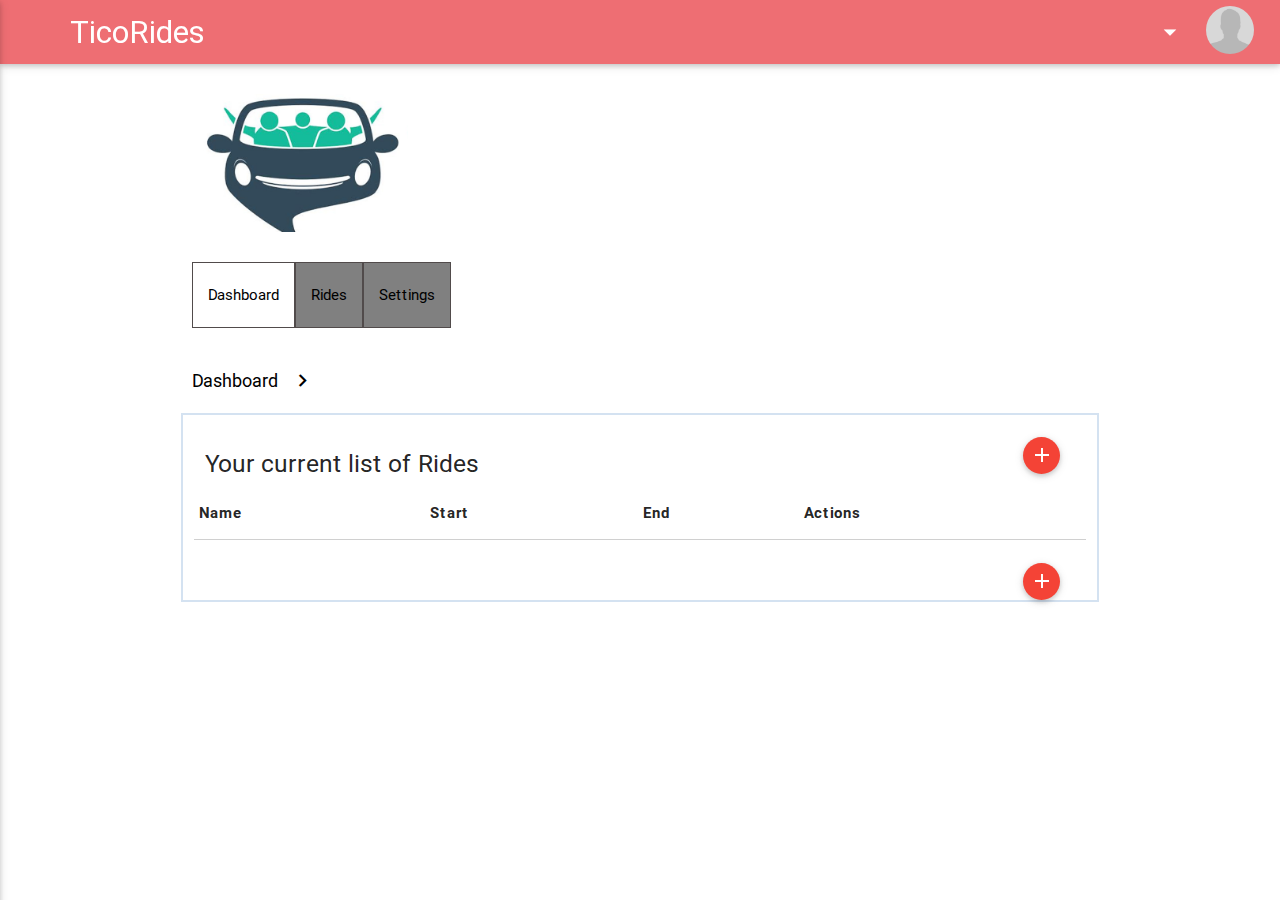
<file: dashboard.html>
<!DOCTYPE html>
<html lang="en">

<head>
    <title>TicoRides</title>
    <meta charset="UTF-8">
    <link rel="stylesheet" href="css/materialize.min.css">
    <link rel="stylesheet" href="css/custom.min.css">
    <link href="https://fonts.googleapis.com/icon?family=Material+Icons" rel="stylesheet">
    <script src="js/jquery-3.0.0.min.js"></script>
    <script src="js/materialize.min.js"></script>
    <meta name="viewport" content="width=device-width, initial-scale=1.0" />

</head>



<body>

    <header class="row">

        <ul id="dropdown1" class="dropdown-content">
            <li><a href="settings.html">Settings</a></li>
            <li class="divider"></li>
            <li><a id="logout1">Logout</a></li>
        </ul>

        <div class="navbar-fixed">
            <nav>
                <div class="nav-wrapper">
                    <a href="dashboard.html" class="brand-logo left">TicoRides</a>
                    <a href="#" data-activates="mobile-demo" class="button-collapse"><i class="material-icons">menu</i></a>
                    <img src="img/user_placeholder.png" alt="" class="circle hide-on-med-and-down" id="user-image">
                    <ul class="right hide-on-med-and-down">
                        <li>
                            <a class="dropdown-button" href="#!" data-activates="dropdown1" id="userName"><i class="material-icons right">arrow_drop_down</i></a>
                        </li>
                    </ul>

                    <ul class="side-nav" id="mobile-demo">
                        <li>
                            <a id="userNameSide"></a>
                        </li>
                        <li class="divider"></li>
                        <li><a href="settings.html">Settings</a></li>
                        <li><a id="logout">Logout</a></li>
                    </ul>

                </div>
            </nav>
        </div>





        <div class="col s12 m8 l8 offset-m1 offset-l1">
            <img src="img/carpooling.jpg" alt="logo webpage" id="header-image">
        </div>

    </header>


    <div class="container">

        <nav id="menu">
            <ul class="left">
                <li id="active"><a href="dashboard.html">Dashboard</a></li>
                <li><a href="dashboard.html">Rides</a></li>
                <li><a href="settings.html">Settings</a></li>
            </ul>
        </nav>

        <br>

        <nav id="breadcrumb">
            <div class="nav-wrapper">
                <a href="dashboard.html" class="breadcrumb">Dashboard</a>
                <a class="breadcrumb"></a>
            </div>
        </nav>


        <div class="row">
            <div class="col l12 rides">
                <table class="striped">
                    <thead>
                        <br>
                        <div class="col s10 m11 l11">
                            <h5>Your current list of Rides</h5>
                        </div>
                        <div class="col s1 m1 l1">
                            <a class="btn-floating btn-small waves-effect waves-light red" href="rides_add.html"><i class="material-icons">add</i></a>
                        </div>

                        <tr>
                            <th><b>Name</b></th>
                            <th><b>Start</b></th>
                            <th><b>End</b></th>
                            <th><b>Actions</b></th>
                        </tr>
                    </thead>
                    <tbody id="myTableData1">

                    </tbody>


                </table>

                <br>
                <div class="col s1 m1 l1 offset-s10 offset-m11 offset-l11">
                    <a class="btn-floating btn-small waves-effect waves-light red" href="rides_add.html"><i class="material-icons">add</i></a>
                </div>

            </div>

        </div>

    </div>
    <script src="js/rides.js"></script>

</body>

</html>
</file>
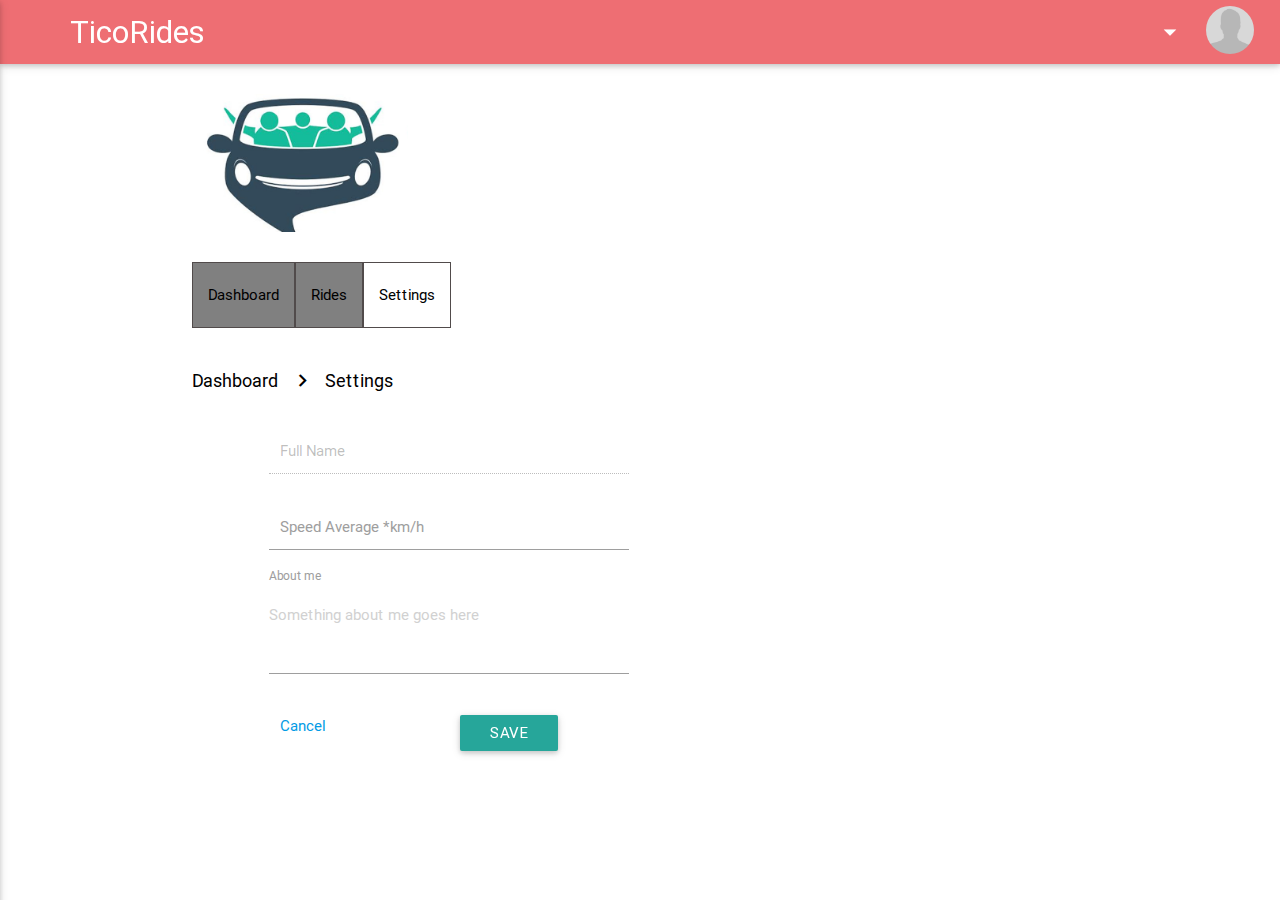
<file: settings.html>
<!DOCTYPE html>
<html lang="en">

<head>
    <title>TicoRides</title>
    <meta charset="UTF-8">
    <link rel="stylesheet" href="css/materialize.min.css">
    <link rel="stylesheet" href="css/custom.min.css">
    <link href="https://fonts.googleapis.com/icon?family=Material+Icons" rel="stylesheet">
    <script src="js/jquery-3.0.0.min.js"></script>
    <script src="js/materialize.min.js"></script>
    <meta name="viewport" content="width=device-width, initial-scale=1.0" />

</head>

<body>

    <header class="row">

        <ul id="dropdown1" class="dropdown-content">
            <li><a href="settings.html">Settings</a></li>
            <li class="divider"></li>
            <li><a id="logout1">Logout</a></li>
        </ul>

        <div class="navbar-fixed">
            <nav>
                <div class="nav-wrapper">
                    <a href="dashboard.html" class="brand-logo left">TicoRides</a>
                    <a href="#" data-activates="mobile-demo" class="button-collapse"><i class="material-icons">menu</i></a>
                    <img src="img/user_placeholder.png" alt="" class="circle hide-on-med-and-down" id="user-image">
                    <ul class="right hide-on-med-and-down">
                        <li>
                            <a class="dropdown-button" href="#!" data-activates="dropdown1" id="userName"><i class="material-icons right">arrow_drop_down</i></a>
                        </li>
                    </ul>

                    <ul class="side-nav" id="mobile-demo">
                        <li>
                            <a id="userNameSide"></a>
                        </li>
                        <li class="divider"></li>
                        <li><a href="settings.html">Settings</a></li>
                        <li><a id="logout">Logout</a></li>
                    </ul>

                </div>
            </nav>
        </div>

        <div class="col s12 m8 l8 offset-m1 offset-l1">
            <img src="img/carpooling.jpg" alt="logo webpage" id="header-image">
        </div>

    </header>


    <div class="container">

        <nav id="menu">
            <ul class="left">
                <li><a href="dashboard.html">Dashboard</a></li>
                <li><a href="dashboard.html">Rides</a></li>
                <li id="active"><a href="settings.html">Settings</a></li>
            </ul>
        </nav>

        <br>

        <nav id="breadcrumb">
            <div class="nav-wrapper">
                <a href="dashboard.html" class="breadcrumb">Dashboard</a>
                <a href="settings.html" class="breadcrumb">Settings</a>
            </div>
        </nav>


        <div class="row" id="settings">
            <form class="col s12 m5 l5 offset-m1 offset-l1">

                <div class="input-field">
                    <input id="full_name" type="text" disabled>
                    <label for="full_name">Full Name</label>
                </div>

                <div class="input-field">
                    <input id="speed" type="number" class="validate" min="1" max="200" required>
                    <label for="speed" data-error="Speed have to be more than 0">Speed Average *km/h</label>
                </div>

                <div class="row">
                    <div class="input-field col s12 m12 l12">
                        <textarea id="aboutme" class="materialize-textarea" placeholder="Something about me goes here"></textarea>
                        <label for="aboutme">About me</label>
                    </div>
                </div>
                <div class="col s5 m6 l6">
                    <a href="dashboard.html">Cancel</a>
                </div>
                <div class="col s5 m6 l6">
                    <a class="waves-effect waves-light btn" id="editUser">Save</a>
                </div>
            </form>
        </div>
    </div>
    <script src="js/rides.js"></script>
</body>

</html>
</file>
<file: css/custom.min.css>
#header-image{margin-bottom:10px;width:25%;height:auto;display:block;margin-left:82px;margin-top:30px}#user-image{margin-right:20px;width:60px;height:60px;display:block;padding:6px;float:right}.main-title{font-size:40px;font-weight:700;font-style:italic}#buscador{border:2px solid #D4E2F1}#buscador label{font-size:30px}.brand-logo{margin-left:70px}#search-icon{margin-right:10px}#myDiv li{list-style:disc inside}#breadcrumb,#menu,.breadcrumb,.breadcrumb::before{background-color:transparent;color:#000!important;box-shadow:0 0 0 #fff!important}#menu a{transition:background-color .3s;color:#000!important;background-color:gray;border:1px solid #514b4b}#menu #active a{background-color:#fff}#menu a:hover{background-color:#a79c81}.rides{border:2px solid #D4E2F1}.pac-container,.pac-item{width:inherit!important}
</file>
